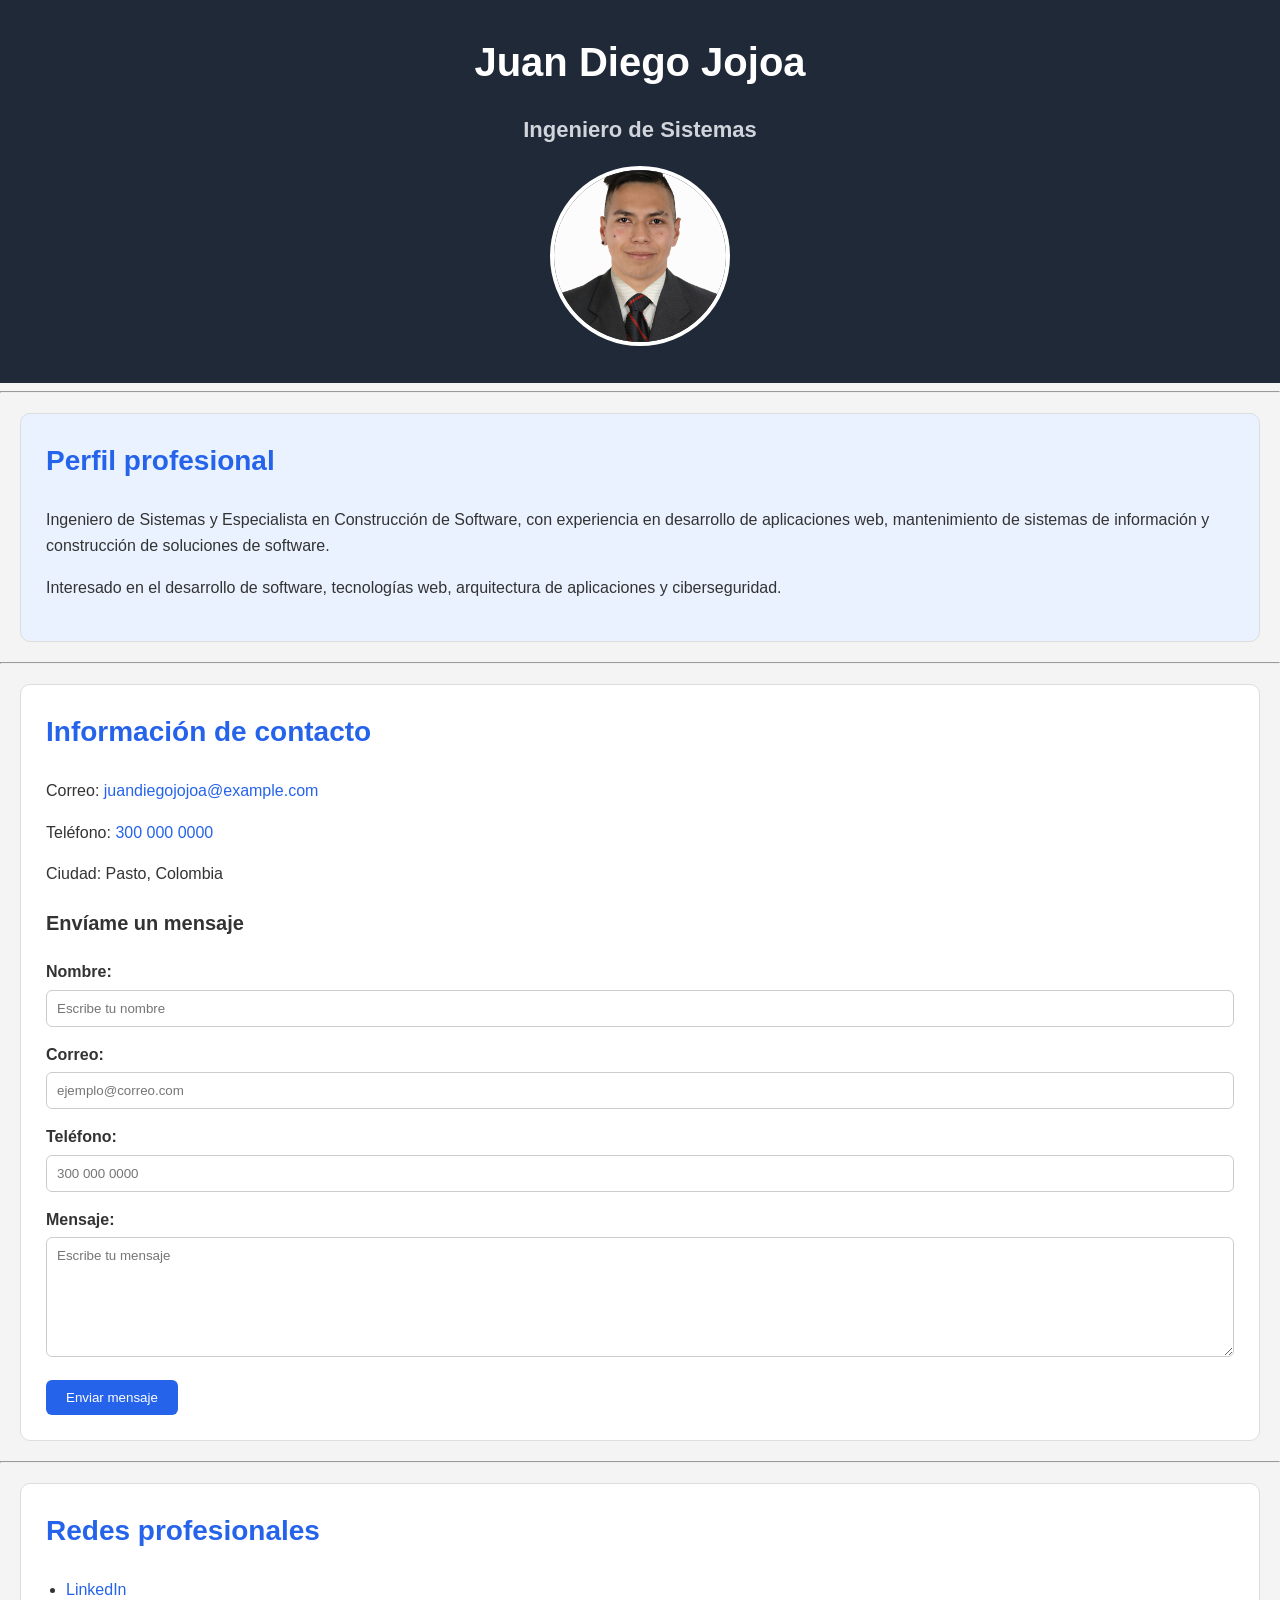
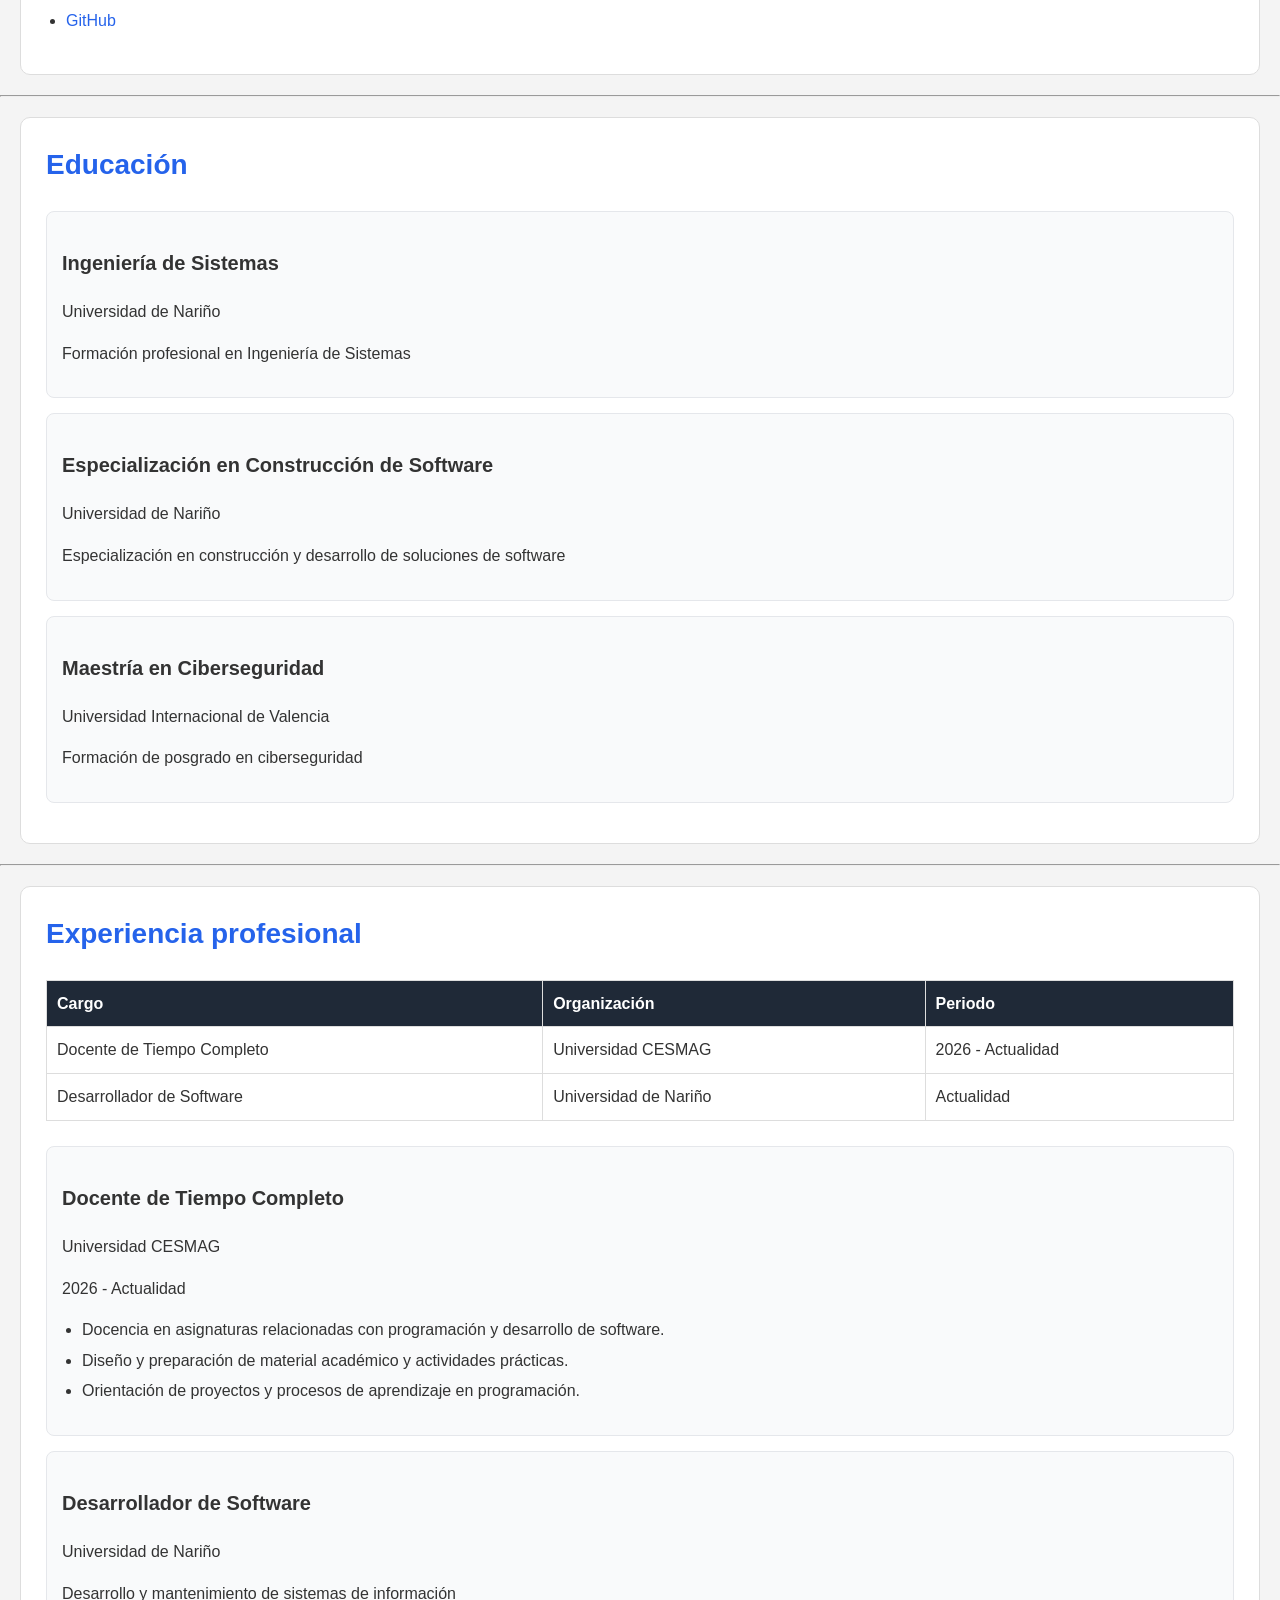
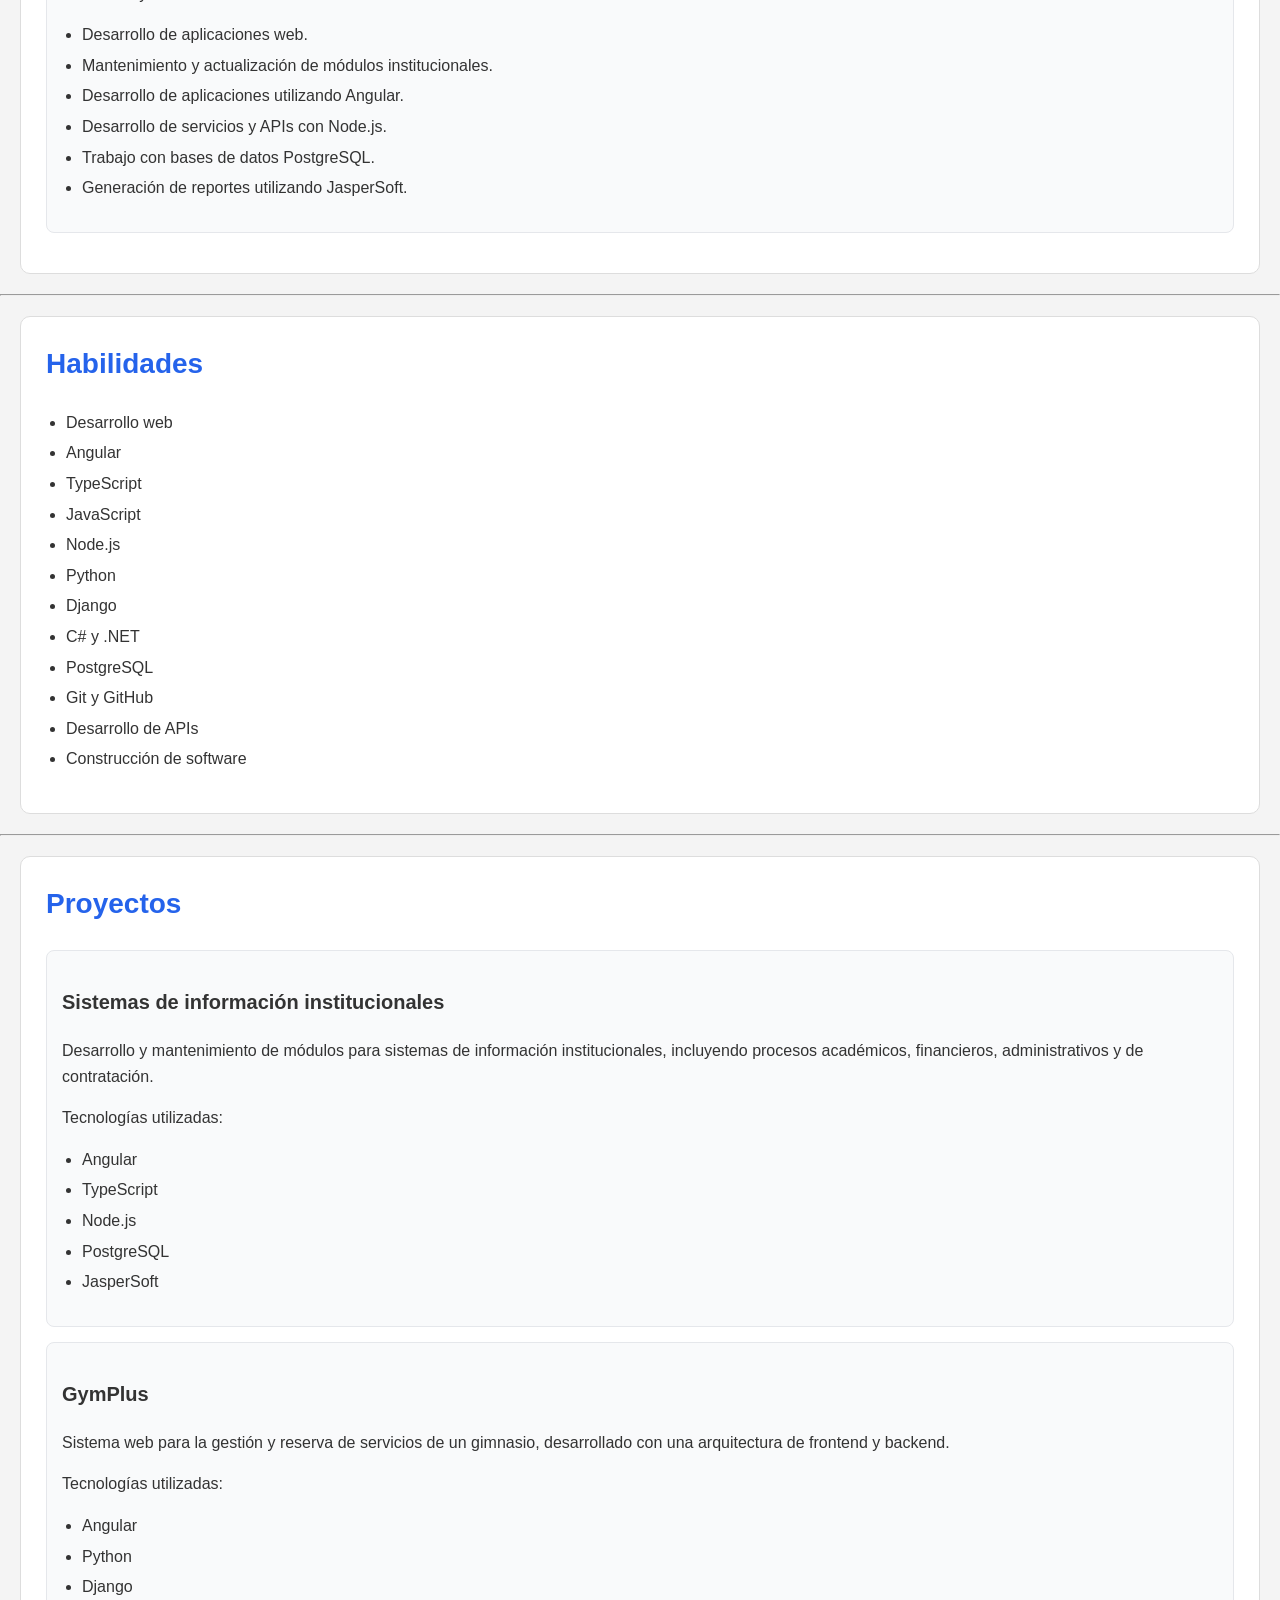
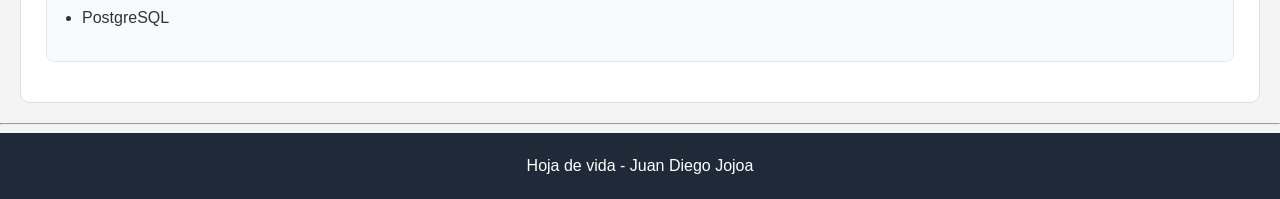
<file: index.html>
<!DOCTYPE html>
<html lang="es">

<head>
  <meta charset="UTF-8">
  <meta name="viewport" content="width=device-width, initial-scale=1.0">
  <link rel="stylesheet" href="css/styles.css">

  <title>Hoja de Vida - Juan Diego Jojoa</title>
</head>

<body>

  <!-- Encabezado principal -->
  <header>
    <h1>Juan Diego Jojoa</h1>
    <h2>Ingeniero de Sistemas</h2>
    <img src="img/foto.jpg" alt="Fotografía de Juan Diego Jojoa" width="200">
  </header>

  <hr>
  <!-- Contenido principal -->
  <main>
    <!-- Perfil profesional -->
    <section class="seccion" id="perfil">
      <h2>Perfil profesional</h2>
      <p>
        Ingeniero de Sistemas y Especialista en Construcción de Software,
        con experiencia en desarrollo de aplicaciones web, mantenimiento
        de sistemas de información y construcción de soluciones de software.
      </p>
      <p>
        Interesado en el desarrollo de software, tecnologías web,
        arquitectura de aplicaciones y ciberseguridad.
      </p>
    </section>
    <hr>

    <!-- Información de contacto -->
    <section class="seccion" id="contacto">
      <h2>Información de contacto</h2>
      <p>
        Correo:
        <a href="mailto:juandiegojojoa@example.com">
          juandiegojojoa@example.com
        </a>
      </p>
      <p>
        Teléfono:
        <a href="tel:+573000000000">
          300 000 0000
        </a>
      </p>
      <p>
        Ciudad: Pasto, Colombia
      </p>
      <h3>Envíame un mensaje</h3>
      <form>
        <label for="nombre">
          Nombre:
        </label>
        <input type="text" id="nombre" name="nombre" placeholder="Escribe tu nombre" required>

        <label for="correo">
          Correo:
        </label>
        <input type="email" id="correo" name="correo" placeholder="ejemplo@correo.com" required>

        <label for="telefono">
          Teléfono:
        </label>
        <input type="tel" id="telefono" name="telefono" placeholder="300 000 0000">

        <label for="mensaje">
          Mensaje:
        </label>
        <textarea id="mensaje" name="mensaje" placeholder="Escribe tu mensaje" required></textarea>

        <button type="submit">
          Enviar mensaje
        </button>

      </form>
    </section>

    <hr>
    <!-- Redes profesionales -->
    <section class="seccion" id="redes">
      <h2>Redes profesionales</h2>
      <ul>
        <li>
          <a href="https://www.linkedin.com/" target="_blank">
            LinkedIn
          </a>
        </li>
        <li>
          <a href="https://github.com/" target="_blank">
            GitHub
          </a>
        </li>
      </ul>
    </section>

    <hr>
    <!-- Educación -->
    <section class="seccion" id="educacion">
      <h2>Educación</h2>
      
      <article class="formacion">
        <h3>Ingeniería de Sistemas</h3>
        <p>
          Universidad de Nariño
        </p>
        <p>
          Formación profesional en Ingeniería de Sistemas
        </p>
      </article>

      <article class="formacion">
        <h3>Especialización en Construcción de Software</h3>

        <p>
          Universidad de Nariño
        </p>

        <p>
          Especialización en construcción y desarrollo de soluciones
          de software
        </p>
      </article>

      <article class="formacion">
        <h3>Maestría en Ciberseguridad</h3>

        <p>
          Universidad Internacional de Valencia
        </p>

        <p>
          Formación de posgrado en ciberseguridad
        </p>
      </article>
    </section>

    <hr>
    <!-- Experiencia profesional -->
    <section class="seccion" id="experiencia">
      <h2>Experiencia profesional</h2>

      <table>
        <thead>
          <tr>
            <th>Cargo</th>
            <th>Organización</th>
            <th>Periodo</th>
          </tr>
        </thead>

        <tbody>
          <tr>
            <td>Docente de Tiempo Completo</td>
            <td>Universidad CESMAG</td>
            <td>2026 - Actualidad</td>
          </tr>
          <tr>
            <td>Desarrollador de Software</td>
            <td>Universidad de Nariño</td>
            <td>Actualidad</td>
          </tr>
        </tbody>
      </table>

      <br>

      <article class="experiencia">
        <h3>Docente de Tiempo Completo</h3>

        <p>
          Universidad CESMAG
        </p>

        <p>
          2026 - Actualidad
        </p>

        <ul>
          <li>
            Docencia en asignaturas relacionadas con programación
            y desarrollo de software.
          </li>

          <li>
            Diseño y preparación de material académico y actividades prácticas.
          </li>

          <li>
            Orientación de proyectos y procesos de aprendizaje en programación.
          </li>
        </ul>
      </article>

      <article class="experiencia">

        <h3>Desarrollador de Software</h3>

        <p>
          Universidad de Nariño
        </p>

        <p>
          Desarrollo y mantenimiento de sistemas de información
        </p>

        <ul>
          <li>
            Desarrollo de aplicaciones web.
          </li>

          <li>
            Mantenimiento y actualización de módulos institucionales.
          </li>

          <li>
            Desarrollo de aplicaciones utilizando Angular.
          </li>

          <li>
            Desarrollo de servicios y APIs con Node.js.
          </li>

          <li>
            Trabajo con bases de datos PostgreSQL.
          </li>

          <li>
            Generación de reportes utilizando JasperSoft.
          </li>
        </ul>
      </article>

    </section>

    <hr>
    <!-- Habilidades -->
    <section class="seccion" id="habilidades">

      <h2>Habilidades</h2>

      <ul>

        <li>Desarrollo web</li>
        <li>Angular</li>
        <li>TypeScript</li>
        <li>JavaScript</li>
        <li>Node.js</li>
        <li>Python</li>
        <li>Django</li>
        <li>C# y .NET</li>
        <li>PostgreSQL</li>
        <li>Git y GitHub</li>
        <li>Desarrollo de APIs</li>
        <li>Construcción de software</li>

      </ul>

    </section>

    <hr>
    <!-- Proyectos -->
    <section class="seccion" id="proyectos">

      <h2>Proyectos</h2>

      <article class="proyecto">
        <h3>Sistemas de información institucionales</h3>

        <p>
          Desarrollo y mantenimiento de módulos para sistemas de información
          institucionales, incluyendo procesos académicos, financieros,
          administrativos y de contratación.
        </p>

        <p>
          Tecnologías utilizadas:
        </p>

        <ul>
          <li>Angular</li>
          <li>TypeScript</li>
          <li>Node.js</li>
          <li>PostgreSQL</li>
          <li>JasperSoft</li>
        </ul>

      </article>

      <article class="proyecto">
        <h3>GymPlus</h3>
        <p>
          Sistema web para la gestión y reserva de servicios de un gimnasio,
          desarrollado con una arquitectura de frontend y backend.
        </p>

        <p>
          Tecnologías utilizadas:
        </p>

        <ul>
          <li>Angular</li>
          <li>Python</li>
          <li>Django</li>
          <li>PostgreSQL</li>
        </ul>

      </article>
    </section>

  </main>
  <hr>

  <!-- Pie de página -->
  <footer>
    <p>
      Hoja de vida - Juan Diego Jojoa
    </p>
  </footer>

</body>
</html>
</file>
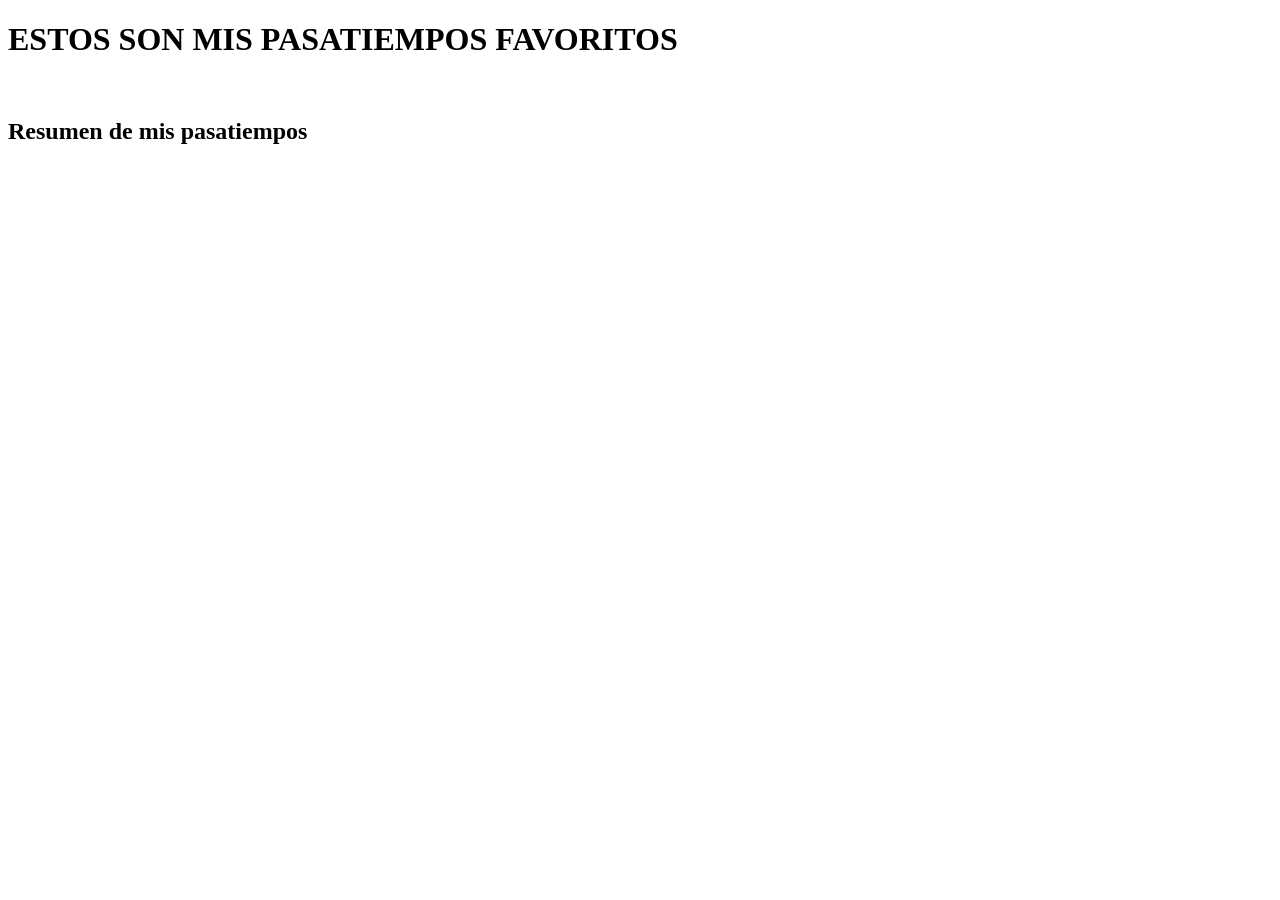
<file: pasatiempos.html>
<!DOCTYPE html>
<html lang="en">
<head>
  <meta charset="UTF-8">
  <meta name="viewport" content="width=device-width, initial-scale=1.0">
  <title>Document</title>
</head>
<body>
  <h1>ESTOS SON MIS PASATIEMPOS FAVORITOS</h1>
  <br>
  <h2>Resumen de mis pasatiempos</h2>
</body>
</html>
</file>
<file: css/styles.css>
/* =========================
   CONFIGURACIÓN GENERAL
========================= */

* {
    box-sizing: border-box;
}

body {
    margin: 0;
    background-color: #f4f4f4;
    color: #333;
    font-family: Arial, sans-serif;
    line-height: 1.6;
}


/* =========================
   ENCABEZADO
========================= */

header {
    background-color: #1f2937;
    color: white;
    text-align: center;
    padding: 30px;
}

header h1 {
    margin: 0;
    color: white;
    font-size: 40px;
}

header h2 {
    color: #d1d5db;
    font-size: 22px;
}

header img {
    width: 180px;
    height: 180px;
    border-radius: 50%;
    object-fit: cover;
    border: 4px solid white;
}

/* =========================
   TÍTULOS
========================= */

h2 {
    color: #2563eb;
    font-size: 28px;
}

h3 {
    font-size: 20px;
}


/* =========================
   SECCIONES
========================= */

.seccion {
    background-color: white;
    padding: 25px;
    margin: 20px;
    border: 1px solid #ddd;
    border-radius: 10px;
}

.seccion h2 {
    margin-top: 0;
}


/* =========================
   PERFIL
========================= */

#perfil {
    background-color: #eaf2ff;
}


/* =========================
   FORMACIÓN
========================= */
.formacion {
    background-color: #f9fafb;
    padding: 15px;
    margin-bottom: 15px;
    border: 1px solid #e5e7eb;
    border-radius: 8px;
}


/* =========================
   EXPERIENCIA
========================= */
.experiencia {
    background-color: #f9fafb;
    padding: 15px;
    margin-bottom: 15px;
    border: 1px solid #e5e7eb;
    border-radius: 8px;
}

/* =========================
   PROYECTOS
========================= */
.proyecto {
    background-color: #f9fafb;
    padding: 15px;
    margin-bottom: 15px;
    border: 1px solid #e5e7eb;
    border-radius: 8px;
}


/* =========================
   ENLACES
========================= */

a {
    color: #2563eb;
    text-decoration: none;
}

a:hover {
    text-decoration: underline;
}


/* =========================
   LISTAS
========================= */

ul {
    padding-left: 20px;
}

li {
    margin-bottom: 5px;
}


/* =========================
   FORMULARIO
========================= */

form {
    margin-top: 20px;
}

label {
    display: block;
    margin-bottom: 5px;
    font-weight: bold;
}

input,
textarea {
    width: 100%;
    padding: 10px;
    margin-bottom: 15px;
    border: 1px solid #ccc;
    border-radius: 6px;
    font-family: inherit;
}

textarea {
    min-height: 120px;
    resize: vertical;
}

button {
    background-color: #2563eb;
    color: white;
    border: none;
    padding: 10px 20px;
    border-radius: 6px;
    cursor: pointer;
}


/* =========================
   TABLA
========================= */

table {
    width: 100%;
    border-collapse: collapse;
}

th,
td {
    border: 1px solid #ddd;
    padding: 10px;
    text-align: left;
}

th {
    background-color: #1f2937;
    color: white;
}


/* =========================
   PIE DE PÁGINA
========================= */

footer {
    background-color: #1f2937;
    color: white;
    text-align: center;
    padding: 20px;
}

footer p {
    margin: 0;
}
</file>
